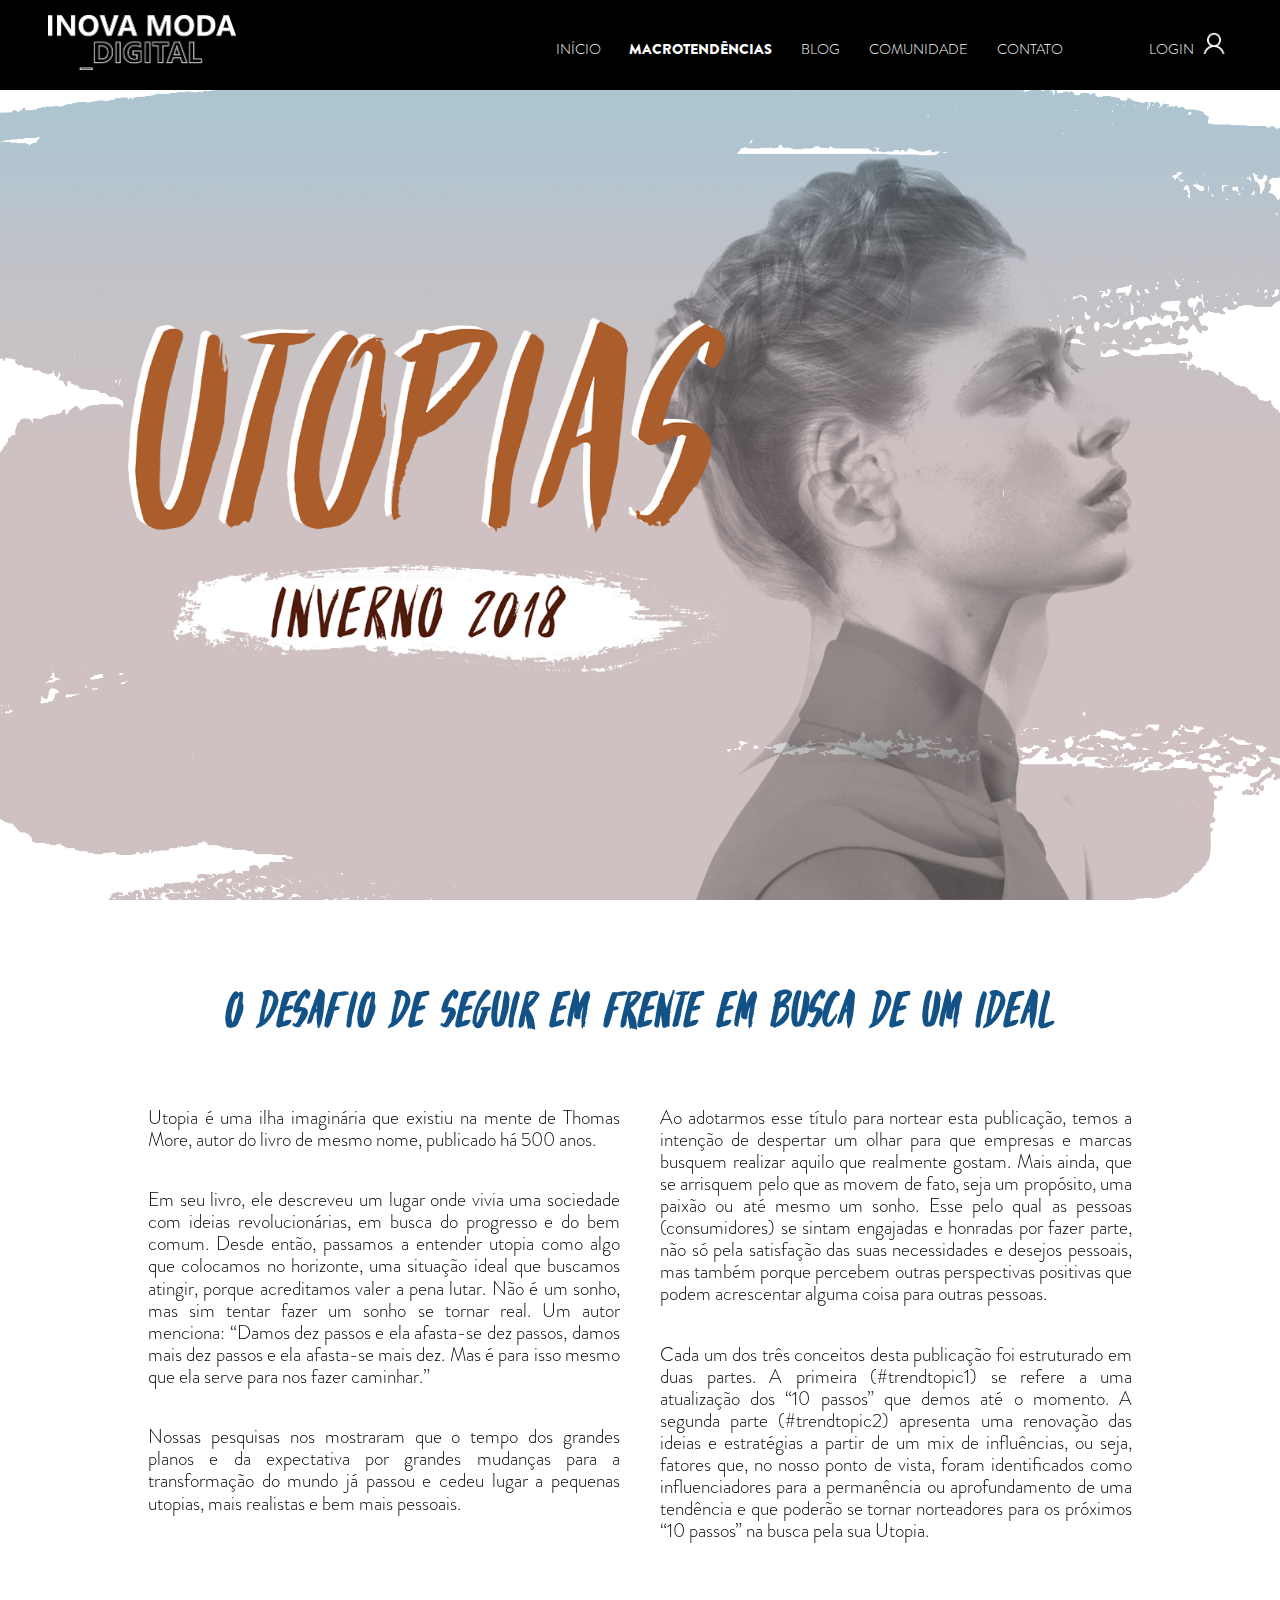
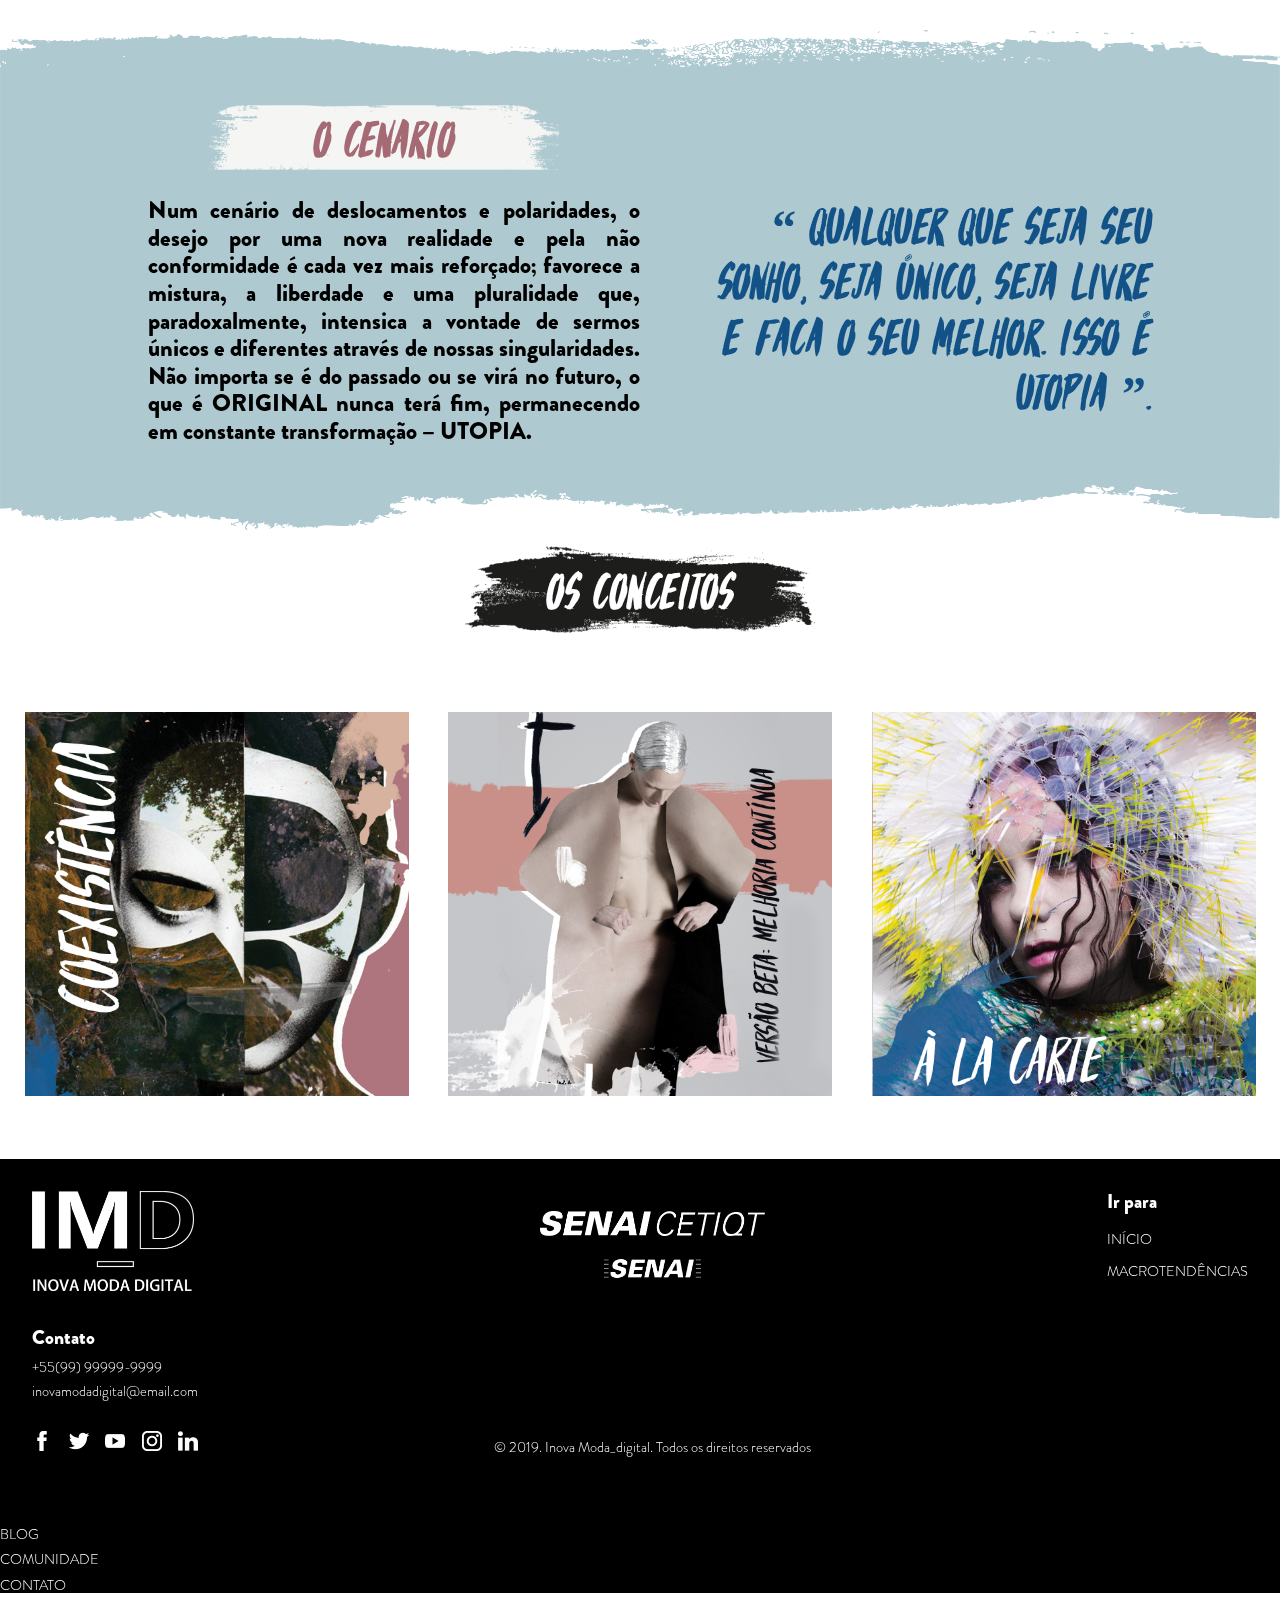
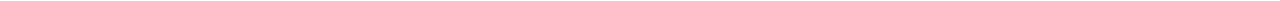
<file: index.html>
<!DOCTYPE html>
<html lang="en">

<head>
        <meta charset="UTF-8">
        <meta content="width=device-width, initial-scale=1, minimum-scale=1" name="viewport" />

        <title>Inova Moda_Digital</title>
        <link rel="shortcut icon" type="image/png" href="src/favicon.png" />
        <link rel="stylesheet" type="text/css" href="modern-normalize.css" />
        <link rel="stylesheet" type="text/css" href="typefaces/typefaces.css" />
        <link rel="stylesheet" type="text/css" href="styles.css" />
        <link rel="stylesheet" type="text/css" href="navbar.css" />
        <link rel="stylesheet" type="text/css" href="footer.css" />
        <script type="text/javascript" src="navbar.js"></script>

</head>

<body>
        <header class="site-navbar" id="site-navbar">
                <a href="index.html"><img class="img-logo" src="src/logo.png"></img></a>


                <nav role="navigation">

                        <ul class="site-menu" id="site-menu">
                                <li><a href="#" class="nav-link " title="Início">Início</a></li>
                                <li><a href="/macrotendencias" class="nav-link active"
                                                title="Macrotendências">Macrotendências</a></li>
                                <li><a href="/blog" class="nav-link" title="Blog">Blog</a></li>
                                <li><a href="/comunidade" class="nav-link" title="Comunidade">Comunidade</a></li>
                                <li><a href="/contato" class="nav-link" title="Contato">Contato</a></li>
                                <li><a href="/login" class="nav-link login flex-parent">Login<img class="link-icon"
                                                        src="src/icon/account-branco.png"></img></a></li>
                        </ul>

                </nav>
                <span href="javascript:void(0);" onclick="menuToggle()" id="menu-toggle" class="menu-toggle"><img
                                class="menu-icon" src="src/icon/menu.png"></img></span>


        </header>
        <section class="full-banner">
                <a href="/macrotendencia">
                                <img class="banner-macro-fundo" src="src/banner-fundo.png"></img>
                                <img class="banner-macro-pessoas" src="src/banner-pessoas.png"></img>
                                <img class="banner-macro-texto" src="src/banner-texto.png"></img>
                </a>
        </section>
        <section class="section">
                <div class="container">
                        <h1 class="title cor-azul">o desafio de seguir em frente em busca de um ideal</h1>
                        <div class="row">

                                <div class="column text-resume">
                                        <p>Utopia é uma ilha imaginária que existiu na mente de Thomas More,
                                                autor do livro de mesmo nome, publicado há 500 anos.</p>

                                        <p> Em seu livro, ele descreveu um lugar onde vivia uma sociedade com
                                                ideias revolucionárias, em busca do progresso e do bem comum.
                                                Desde então, passamos a entender utopia como algo que colocamos
                                                no horizonte, uma situação ideal que buscamos atingir, porque
                                                acreditamos valer a pena lutar. Não é um sonho, mas sim tentar
                                                fazer um sonho se tornar real. Um autor menciona: “Damos dez
                                                passos e ela afasta-se dez passos, damos mais dez passos
                                                e ela afasta-se mais dez. Mas é para isso mesmo que ela
                                                serve para nos fazer caminhar.”</p>

                                        <p> Nossas pesquisas nos mostraram que o tempo dos grandes planos e da
                                                expectativa por grandes mudanças para a transformação do mundo
                                                já passou e cedeu lugar a pequenas utopias, mais realistas e bem mais
                                                pessoais.</p>
                                </div>

                                <div class="column text-resume">
                                        <p>Ao adotarmos esse título para nortear esta publicação, temos a intenção
                                                de despertar um olhar para que empresas e marcas busquem realizar aquilo
                                                que
                                                realmente gostam. Mais ainda, que se arrisquem pelo que as movem de
                                                fato, seja
                                                um propósito, uma paixão ou até mesmo um sonho. Esse pelo qual as
                                                pessoas
                                                (consumidores) se sintam engajadas e honradas por fazer parte, não só
                                                pela
                                                satisfação das suas necessidades e desejos pessoais, mas também porque
                                                percebem
                                                outras perspectivas positivas que podem acrescentar alguma coisa para
                                                outras pessoas.</p>

                                        <p>Cada um dos três conceitos desta publicação foi estruturado em duas partes. A
                                                primeira (#trendtopic1) se refere a uma atualização dos “10 passos” que
                                                demos até o momento. A segunda parte (#trendtopic2) apresenta uma
                                                renovação das ideias e estratégias a partir de um mix de influências, ou
                                                seja, fatores que, no nosso ponto de vista, foram identificados como
                                                influenciadores para a permanência ou aprofundamento de uma tendência e
                                                que poderão se tornar norteadores para os próximos “10 passos” na busca
                                                pela sua Utopia.</p>
                                </div>
                        </div>
                        <!-- <a href="#" class="text-link">Leia Mais</a> -->


                </div>
        </section>
        <section class="section">
                <img class="img-fundo" src="src/fundo-cenario.png"></img>
                <div class="container">
                        <div class="title-cenario">
                                <div class="title-tarja">
                                        <img class="tarja-cenario" src="src/tarja-cenario.png">
                                        <h1 class="title cor-rosa">o cenario</h1>
                                </div>
                        </div>
                        <div class="row">

                                <div class="column cenario">

                                        <p class="text-cenario">Num cenário de deslocamentos e polaridades, o desejo por
                                                uma nova realidade e pela não conformidade é cada vez mais reforçado;
                                                favorece a mistura, a liberdade e uma pluralidade que, paradoxalmente,
                                                intensica a vontade de sermos únicos e diferentes através de nossas
                                                singularidades.
                                                Não importa se é do passado ou se virá no futuro, o que é ORIGINAL nunca
                                                terá fim, permanecendo em constante transformação – UTOPIA.</p>
                                </div>
                                <div class="column citation">
                                        <h1 class="title cor-azul text-citation">“ Qualquer que seja seu
                                                sonho, seja único, seja
                                                livre e faca o seu
                                                melhor. Isso é utopia ”.</h1>
                                </div>
                        </div>
                </div>
        </section>

        <section>
                <div class="title-tarja">
                        <img class="tarja-conceitos" src="src/tarja-conceitos.png">
                        <h1 class="title cor-branco">os conceitos</h1>
                </div>
                <div class="row container-micro">

                        <a href="/coexistencia.html" class="microtendencia">

                                <div class="dark-overlay"></div>
                                <img class="img-micro" src="src/micro1.jpg">
                                <div class="micro-description">
                                        <h2 class="title-micro cor-branco">coexistência</h2>
                                        <p class="text-microtendencia cor-branco">Nos encontramos em uma nova
                                                fase da globalização, intensifcada pelas redes e pela internet,
                                                e passamos por momentos críticos globais, sejam sociais,
                                                políticos ou econômicos. Essas condições tem propiciado o
                                                aumento do uxo das migrações: deslocamentos de pessoas de cores
                                                diferentes, aparências distintas, falando línguas diversas, que
                                        </p>
                                </div>

                        </a>
                        <a href="/versaoBeta.html" class="microtendencia">
                                <div class="dark-overlay"></div>
                                <img class="img-micro" src="src/micro2.jpg">
                                <div class="micro-description">
                                        <h2 class="title-micro cor-branco">versão beta</h2>
                                        <p class="text-microtendencia cor-branco">Nos encontramos em uma nova
                                                fase da globalização, intensifcada pelas redes e pela internet,
                                                e passamos por momentos críticos globais, sejam sociais,
                                                políticos ou econômicos. Essas condições tem propiciado o
                                                aumento do uxo das migrações: deslocamentos de pessoas de cores
                                                diferentes, aparências distintas, falando línguas diversas, que
                                        </p>
                                </div>
                        </a>
                        <a href="/aLaCarte.html" class="microtendencia">
                                <div class="dark-overlay"></div>
                                <img class="img-micro" src="src/micro3.jpg">
                                <div class="micro-description">
                                        <h2 class="title-micro cor-branco">à la carte</h2>
                                        <p class="text-microtendencia cor-branco">Nos encontramos em uma nova
                                                fase da globalização, intensifcada pelas redes e pela internet,
                                                e passamos por momentos críticos globais, sejam sociais,
                                                políticos ou econômicos. Essas condições tem propiciado o
                                                aumento do uxo das migrações: deslocamentos de pessoas de cores
                                                diferentes, aparências distintas, falando línguas diversas, que
                                        </p>
                                </div>
                        </a>

                </div>

        </section>

        <footer class="section">
                <div class="footer">
                        <div class=" footer-row">
                                <div class="edge-column ">
                                        <a href="index.html"><img class="logo-footer"
                                                        src="src/logo-vertical.png"></img></a>
                                        <div class="footer-contato">
                                                <p class="footer-title">Contato</p>
                                                <p class="footer-text">+55(99) 99999-9999</p>
                                                <p class="footer-text">inovamodadigital@email.com</p>
                                        </div>
                                        <div class="footer-row social-media">
                                                <a href="#"><img class="icon-footer" src="src/icon/facebook.png"></a>
                                                <a href="#"><img class="icon-footer" src="src/icon/twitter.png"></a>
                                                <a href="#"><img class="icon-footer" src="src/icon/youtube.png"></a>
                                                <a href="#"><img class="icon-footer" src="src/icon/instagram.png"></a>
                                                <a href="#"><img class="icon-footer" src="src/icon/linkedin.png"></a>
                                        </div>
                                </div>
                                <div class="center-column">
                                        <div>
                                                <img class="senai-footer" src="src/senaicetiqt.png">
                                                <img class="senai-footer" src="src/senai.png">
                                        </div>
                                        <p class="footer-text">© 2019. Inova Moda_digital. Todos os direitos reservados
                                        </p>
                                </div>
                                <ul class="edge-column footer-menu">
                                        <li class="footer-title">Ir para</li>
                                        <li><a href="#" class="footer-link" title="Início">Início</a></li>
                                        <li><a href="/macrotendencias" class="footer-link"
                                                        title="Macrotendências">Macrotendências
                        </div>
                        </li>
                        <li><a href="/blog" class="footer-link" title="Blog">Blog</a></li>
                        <li><a href="/comunidade" class="footer-link" title="Comunidade">Comunidade</a>
                        </li>
                        <li><a href="/contato" class="footer-link" title="Contato">Contato</a></li>
                        </ul>

                </div>
                </div>
        </footer>

</body>

</html>
</file>
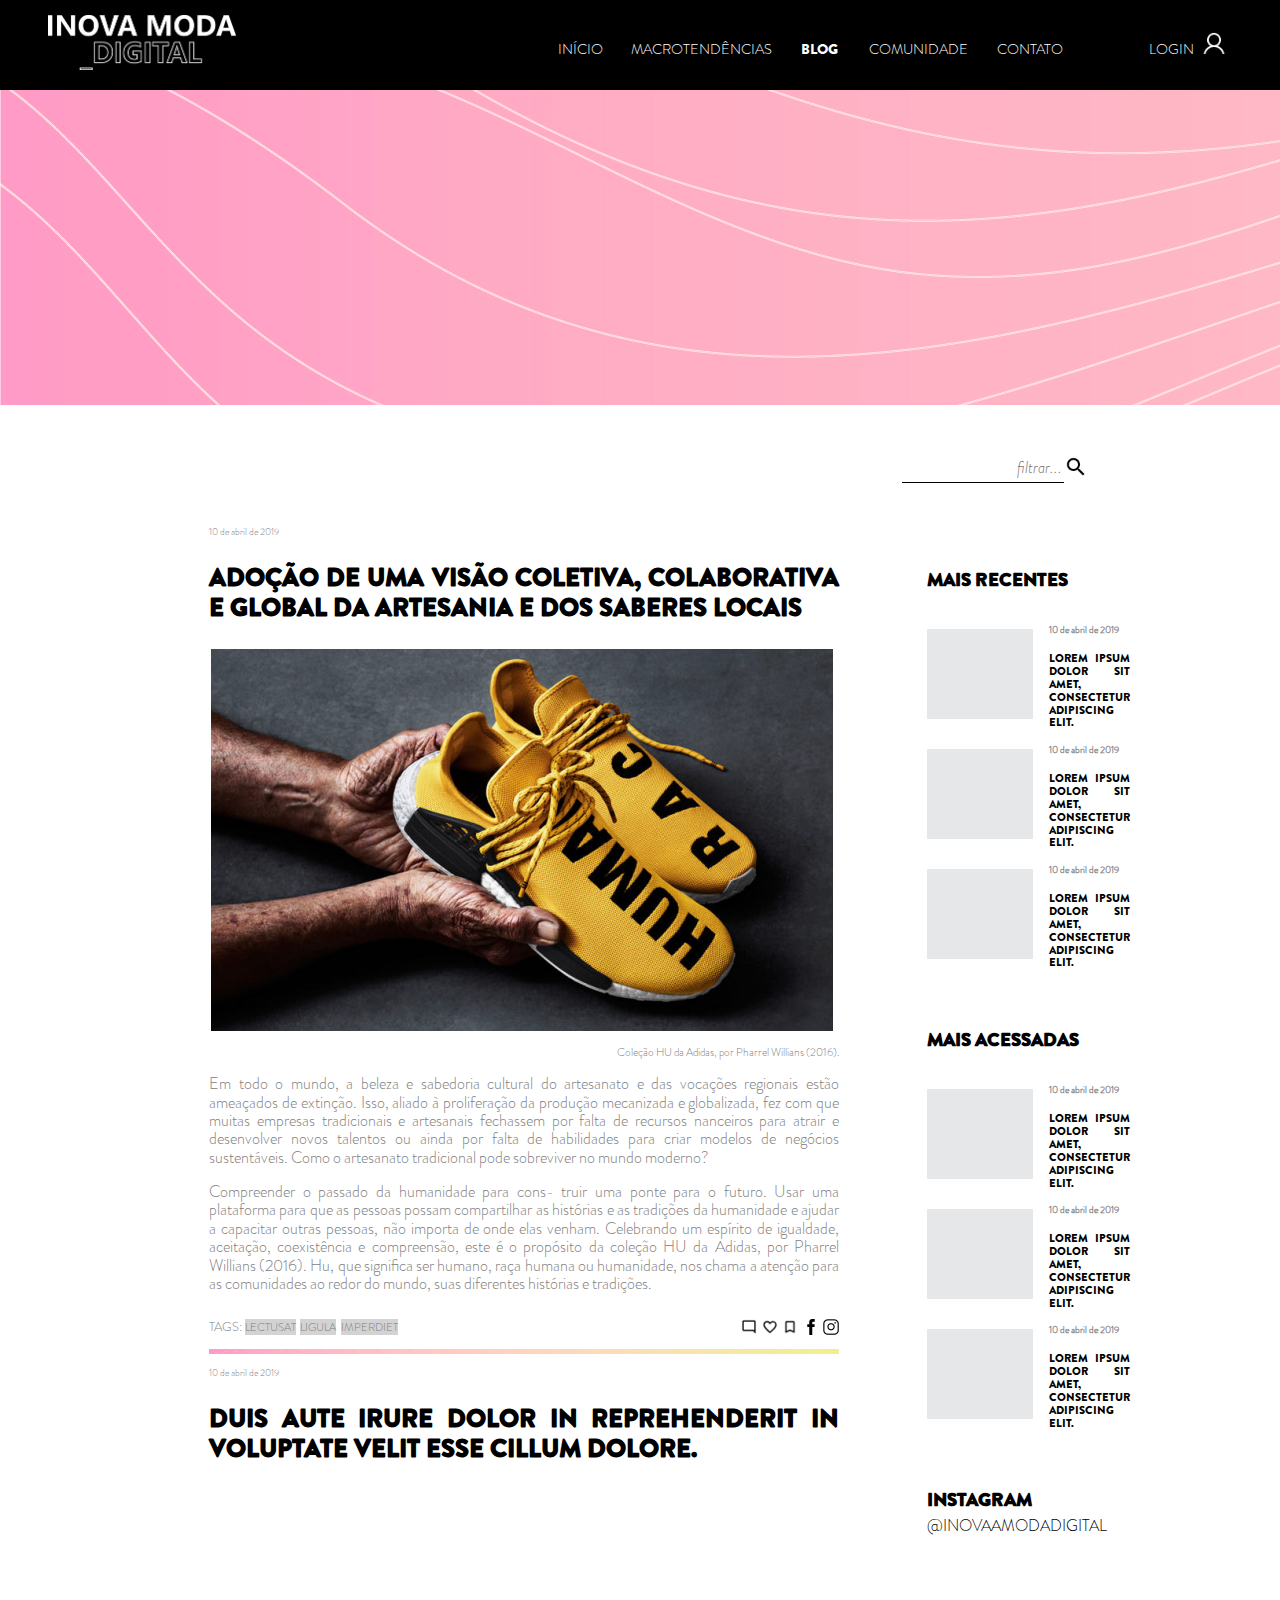
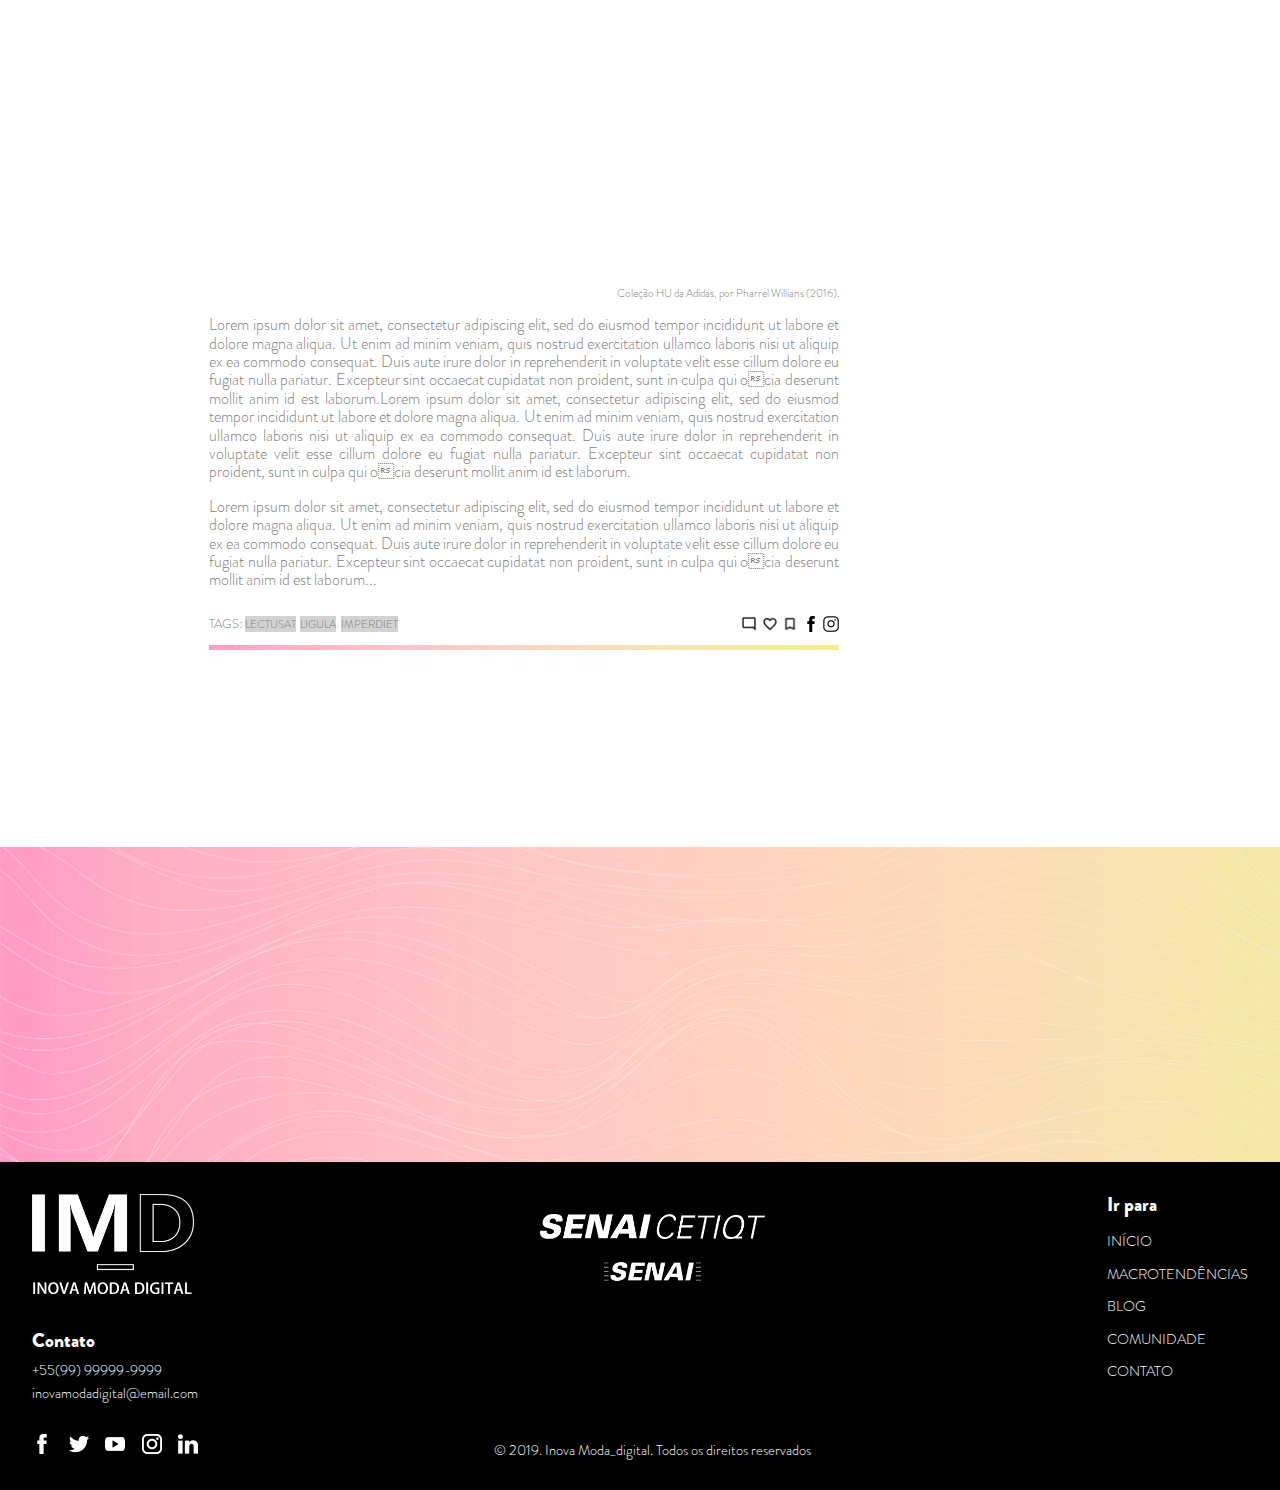
<file: blog.html>
<!DOCTYPE html>
<html lang="en">


<head>
        <meta charset="UTF-8">
        <meta content="width=device-width, initial-scale=1, minimum-scale=1" name="viewport" />
    
        <title>Inova Moda_Digital</title>
        <link rel="shortcut icon" type="image/png" href="src/favicon.png" />
        <link rel="stylesheet" type="text/css" href="modern-normalize.css" />
        <link rel="stylesheet" type="text/css" href="typefaces/typefaces.css" />
        <link rel="stylesheet" type="text/css" href="styles.css" />
        <link rel="stylesheet" type="text/css" href="navbar.css" />
        <link rel="stylesheet" type="text/css" href="footer.css" />
        <link rel="stylesheet" type="text/css" href="blog.css" />
    
        <script type="text/javascript" src="navbar.js"></script>
    
</head>

<body>
    <header class="site-navbar" id="site-navbar">
            <a href="index.html"><img class="img-logo" src="src/logo.png"></img></a>
            

            <nav role="navigation">

                    <ul class="site-menu" id="site-menu">
                            <li><a href="#" class="nav-link " title="Início">Início</a></li>
                            <li><a href="/macrotendencias" class="nav-link" title="Macrotendências">Macrotendências</a></li>
                            <li><a href="/blog" class="nav-link active" title="Blog">Blog</a></li>
                            <li><a href="/comunidade" class="nav-link" title="Comunidade">Comunidade</a></li>
                            <li><a href="/contato" class="nav-link" title="Contato">Contato</a></li>
                            <li><a href="/login" class="nav-link login flex-parent">Login<img class="link-icon"
                                                    src="src/icon/account-branco.png"></img></a></li>
                    </ul>

            </nav>
            <span href="javascript:void(0);" onclick="menuToggle()"id="menu-toggle" class="menu-toggle"><img class="menu-icon" src="src/icon/menu.png"></img></span>


    </header>
    <section class="title-banner">
        <a href="/blog">
            <img class="img-banner" src="src/barra news.jpg"></img>
        </a>
        <h1 class="title-brandon-grotesque">BLOG_</h1>
    </section>
    <section class="section">
        <div class="search">
            <input type="text" placeholder="filtrar...">
            <a href="#"><img class="icon-search" src="src/icon/search.png"></a> 
        </div>
        <div class="container-body">
            <div class="post-container">
                <a href="">
                    <p class="post-date">10 de abril de 2019</p>
                    <h3 class="post-title">Adoção de uma visão coletiva, colaborativa e global da artesania e dos saberes locais</h3>
                    <img class="post-media" src="src/blog-image1.png">
                    <p class="media-reference">Coleção HU da Adidas, por Pharrel Willians (2016).</p>
                    <p class="post-text">
                        Em todo o mundo, a beleza e sabedoria cultural do artesanato e das vocações regionais estão ameaçados de extinção. Isso, aliado à proliferação da produção mecanizada e globalizada, fez com que muitas empresas tradicionais e artesanais fechassem por falta de recursos nanceiros para
                        atrair e desenvolver novos talentos ou ainda por falta de habilidades para criar modelos de negócios sustentáveis. Como o artesanato tradicional
                        pode sobreviver no mundo moderno?
                    </p>
                    <p class="post-text">
                        Compreender o passado da humanidade para cons- truir uma ponte para o futuro. Usar uma plataforma para que as pessoas possam compartilhar as histórias e as tradições da humanidade e ajudar a capacitar outras pessoas, não importa de onde elas venham. Celebrando um espírito de
                        igualdade, aceitação, coexistência e compreensão, este é o propósito da coleção HU da Adidas, por Pharrel Willians (2016). Hu, que significa ser
                        humano, raça humana ou humanidade, nos chama a atenção para as comunidades ao redor do mundo, suas diferentes histórias e tradições.
                    </p>
                    <div class="post-footer">
                        <p style="font-size: 0.8rem; display: inline">TAGS:</p>
                        <a href="#"><p class="tag">LECTUSAT</p></a>
                        <a href="#"><p class="tag">LIGULA</p></a>
                        <a href="#"><p class="tag">IMPERDIET</p></a>
                    </div>
                    <div class="link">
                        <a href="#"><img class="icon-post-footer" src="src/icon/comment.png"></a>
                        <a href="#"><img class="icon-post-footer" src="src/icon/favorite.png"></a>
                        <a href="#"><img class="icon-post-footer" src="src/icon/save.png"></a>
                        <a href="#"><img class="icon-post-footer" src="src/icon/facebook-black.png"></a>
                        <a href="#"><img class="icon-post-footer" src="src/icon/instagram-black.png"></a>
                    </div>
                </a>
                <div>
                    <img style="width: 630px; height: 5px" src="src/barra news.jpg">
                </div>
                <a href="">
                    <p class="post-date">10 de abril de 2019</p>
                    <h3 class="post-title">DUIS AUTE IRURE DOLOR IN REPREHENDERIT IN VOLUPTATE VELIT ESSE CILLUM DOLORE.</h3>
                    <iframe  class="post-media" src="https://www.youtube.com/embed/jYAw9Q_LuD4?autoplay=1"></iframe>
                    <p class="media-reference">Coleção HU da Adidas, por Pharrel Willians (2016).</p>
                    <p class="post-text">
                            Lorem ipsum dolor sit amet, consectetur adipiscing elit, sed do eiusmod tempor incididunt ut labore et dolore magna aliqua. Ut enim ad minim
                            veniam, quis nostrud exercitation ullamco laboris nisi ut aliquip ex ea commodo consequat. Duis aute irure dolor in reprehenderit in voluptate velit
                            esse cillum dolore eu fugiat nulla pariatur. Excepteur sint occaecat cupidatat non proident, sunt in culpa qui ocia deserunt mollit anim id est
                            laborum.Lorem ipsum dolor sit amet, consectetur adipiscing elit, sed do eiusmod tempor incididunt ut labore et dolore magna aliqua. Ut enim ad
                            minim veniam, quis nostrud exercitation ullamco laboris nisi ut aliquip ex ea commodo consequat. Duis aute irure dolor in reprehenderit in voluptate velit esse cillum dolore eu fugiat nulla pariatur. Excepteur sint occaecat cupidatat non proident, sunt in culpa qui ocia deserunt mollit anim
                            id est laborum.
                    </p>
                    <p class="post-text">
                            Lorem ipsum dolor sit amet, consectetur adipiscing elit, sed do eiusmod tempor incididunt ut labore et dolore magna aliqua. Ut enim ad minim
                            veniam, quis nostrud exercitation ullamco laboris nisi ut aliquip ex ea commodo consequat. Duis aute irure dolor in reprehenderit in voluptate velit
                            esse cillum dolore eu fugiat nulla pariatur. Excepteur sint occaecat cupidatat non proident, sunt in culpa qui ocia deserunt mollit anim id est
                            laborum...
                    </p>
                    <div class="post-footer">
                        <p style="font-size: 0.8rem; display: inline">TAGS:</p>
                        <a href="#"><p class="tag">LECTUSAT</p></a>
                        <a href="#"><p class="tag">LIGULA</p></a>
                        <a href="#"><p class="tag">IMPERDIET</p></a>
                    </div>
                    <div class="link">
                        <a href="#"><img class="icon-post-footer" src="src/icon/comment.png"></a>
                        <a href="#"><img class="icon-post-footer" src="src/icon/favorite.png"></a>
                        <a href="#"><img class="icon-post-footer" src="src/icon/save.png"></a>
                        <a href="#"><img class="icon-post-footer" src="src/icon/facebook-black.png"></a>
                        <a href="#"><img class="icon-post-footer" src="src/icon/instagram-black.png"></a>
                    </div>
                </a>
                <div>
                    <img style="width: 630px; height: 5px" src="src/barra news.jpg">
                </div>
            </div>
            <div class="preview-container">
                <div style="margin-bottom: 60px;">
                    <h3 class="side-title">MAIS RECENTES</h3>
                    <div class="info-div"> 
                        <img src="src/image-preview.png">
                        <div class="post-preview">
                            <h5 class="post-date">10 de abril de 2019</h5>
                            <p>LOREM IPSUM DOLOR SIT AMET, CONSECTETUR ADIPISCING ELIT. </p>
                        </div>
                    </div>
                    <div class="info-div"> 
                        <img src="src/image-preview.png">
                        <div class="post-preview">
                            <h5 class="post-date">10 de abril de 2019</h5>
                            <p>LOREM IPSUM DOLOR SIT AMET, CONSECTETUR ADIPISCING ELIT. </p>
                        </div>
                    </div>
                    <div class="info-div"> 
                        <img src="src/image-preview.png">
                        <div class="post-preview">
                            <h5 class="post-date">10 de abril de 2019</h5>
                            <p>LOREM IPSUM DOLOR SIT AMET, CONSECTETUR ADIPISCING ELIT. </p>
                        </div>
                    </div>
                </div>
               <div style="margin-bottom: 60px;">
                    <h3 class="side-title">MAIS ACESSADAS</h3>
                    <div class="info-div">
                        <img src="src/image-preview.png">
                        <div class="post-preview">
                            <h5 class="post-date">10 de abril de 2019</h5>
                            <p>LOREM IPSUM DOLOR SIT AMET, CONSECTETUR ADIPISCING ELIT. </p>
                        </div>
                    </div> 
                    <div class="info-div">
                        <img src="src/image-preview.png">
                        <div class="post-preview">
                            <h5 class="post-date">10 de abril de 2019</h5>
                            <p>LOREM IPSUM DOLOR SIT AMET, CONSECTETUR ADIPISCING ELIT. </p>
                        </div>
                    </div> 
                    <div class="info-div">
                        <img src="src/image-preview.png">
                        <div class="post-preview">
                            <h5 class="post-date">10 de abril de 2019</h5>
                            <p>LOREM IPSUM DOLOR SIT AMET, CONSECTETUR ADIPISCING ELIT. </p>
                        </div>
                    </div> 
               </div>
                
                <h3 class="side-title">INSTAGRAM</h3>
                <p style="margin-top: -6%;">@INOVAAMODADIGITAL</p>
                <div></div>
            </div>
        </div>
    </section>
    <section class="section" style="height: 35vh; text-align: center; margin-top: 15%;">
        <img class="img-banner" style="height: 50vh;" src="src/barra news.jpg"></img>
        <div style="margin-top: 4%">
            <h3>ASSINE NOSSA NEWSLETTER</h3>
            <h4>RECEBA AS NOVIDADES EM PRIMEIRA MÃO</h4>
            <div class="newsletter-input">
                <input type="text" placeholder="E-mail...">
                <button>Enviar</button>
            </div>
        </div>
    </section>
    <footer class="section" style="margin-top:0em">
            <div class="footer">
                    <div class=" footer-row">
                            <div class="edge-column ">
                                    <a href="index.html"><img class="logo-footer"
                                                    src="src/logo-vertical.png"></img></a>
                                    <div class="footer-contato">
                                            <p class="footer-title">Contato</p>
                                            <p class="footer-text">+55(99) 99999-9999</p>
                                            <p class="footer-text">inovamodadigital@email.com</p>
                                    </div>
                                    <div class="footer-row social-media">
                                            <a href="#"><img class="icon-footer" src="src/icon/facebook.png"></a>
                                            <a href="#"><img class="icon-footer" src="src/icon/twitter.png"></a>
                                            <a href="#"><img class="icon-footer" src="src/icon/youtube.png"></a>
                                            <a href="#"><img class="icon-footer" src="src/icon/instagram.png"></a>
                                            <a href="#"><img class="icon-footer" src="src/icon/linkedin.png"></a>
                                    </div>
                            </div>
                            <div class="center-column">
                                    <div>
                                            <img class="senai-footer" src="src/senaicetiqt.png">
                                            <img class="senai-footer" src="src/senai.png">
                                    </div>
                                    <p class="footer-text">© 2019. Inova Moda_digital. Todos os direitos reservados
                                    </p>
                            </div>
                            <ul class="edge-column footer-menu">
                                    <li class="footer-title">Ir para</li>
                                    <li><a href="#" class="footer-link" title="Início">Início</a></li>
                                    <li><a href="/macrotendencias" class="footer-link"
                                                    title="Macrotendências">Macrotendências</a></li>
                                    <li><a href="/blog" class="footer-link" title="Blog">Blog</a></li>
                                    <li><a href="/comunidade" class="footer-link" title="Comunidade">Comunidade</a>
                                    </li>
                                    <li><a href="/contato" class="footer-link" title="Contato">Contato</a></li>
                            </ul>

                    </div>
            </div>
    </footer>

</body>
</file>
<file: typefaces/typefaces.css>
/* Brandon Grotesque */
@font-face {
font-family: 'Brandon Grotesque Regular Italic';
font-style: normal;
font-weight: normal;
src: local('Brandon Grotesque Regular Italic'), url('brandon-grotesque/brandon-grotesque-regular-italic-58a8a456c4724.woff') format('woff');
}

@font-face {
font-family: 'Brandon Grotesque Thin Italic';
font-style: normal;
font-weight: normal;
src: local('Brandon Grotesque Thin Italic'), url('brandon-grotesque/brandon-grotesque-thin-italic-58a8a3a8861fe.woff') format('woff');
}

@font-face {
font-family: 'Brandon Grotesque Light';
font-style: normal;
font-weight: normal;
src: local('Brandon Grotesque Light'), url('brandon-grotesque/brandon-grotesque-light-58a8a4b38001d.woff') format('woff');
}

@font-face {
font-family: 'Brandon Grotesque Light Italic';
font-style: normal;
font-weight: normal;
src: local('Brandon Grotesque Light Italic'), url('brandon-grotesque/brandon-grotesque-light-italic-58a8a4ccb88be.woff') format('woff');
}

@font-face {
font-family: 'Brandon Grotesque Medium Italic';
font-style: normal;
font-weight: normal;
src: local('Brandon Grotesque Medium Italic'), url('brandon-grotesque/brandon-grotesque-medium-italic-58a8a3c40866a.woff') format('woff');
}

@font-face {
font-family: 'Brandon Grotesque Bold Italic';
font-style: normal;
font-weight: normal;
src: local('Brandon Grotesque Bold Italic'), url('brandon-grotesque/brandon-grotesque-bold-italic-58a8a48221563.woff') format('woff');
}

@font-face {
font-family: 'Brandon Grotesque Black';
font-style: normal;
font-weight: normal;
src: local('Brandon Grotesque Black'), url('brandon-grotesque/brandon-grotesque-black-58a8a3e824392.woff') format('woff');
}


/* Parabola */
@font-face {
    font-family: 'Parabola';
    src: url('parabola/parabola-regular-webfont.eot');
    src: url('parabola/parabola-regular-webfont.eot?#iefix') format('embedded-opentype'),
         url('parabola/parabola-regular-webfont.woff2') format('woff2'),
         url('parabola/parabola-regular-webfont.woff') format('woff'),
         url('parabola/parabola-regular-webfont.ttf') format('truetype');
    font-weight: normal;
    font-style: normal;

}


/* Nightingale */

@font-face {
    font-family: 'Nightingale';
    /* src: url('nightingale.eot');
    src: url('nightingale.eot?#iefix') format('embedded-opentype'),
         url('nightingale.woff2') format('woff2'),
         url('nightingale.woff') format('woff'), */
    src: url('nightingale/nightingale.ttf') format('truetype');
    font-weight: normal;
    font-style: normal;
}
</file>
<file: styles.css>
/***************************  */
html {
    scroll-behavior: smooth;
}

body {
    margin: 0px;
}

p {
    font-family: Brandon Grotesque Light;
    font-size: 1em;
}

a {
    text-decoration: none;
    overflow: hidden;
}

/* Phones */
@media screen and (min-width: 0px) {
    /*************************** GERAL */

    .row {
        display: -webkit-box;
        display: -moz-box;
        display: -ms-flexbox;
        display: -webkit-flex;
        display: flex;
        flex-direction: column;
    }

    .column {
        display: -webkit-box;
        display: -moz-box;
        display: -ms-flexbox;
        display: -webkit-flex;
        display: flex;
        flex-direction: column;
    }

    .section {
        margin-top: 3em;
        position: relative;
        overflow: hidden;
    }

    .container {
        margin: 0 5%;
    }

    .full-banner {
        position: relative;
        overflow: hidden;
        margin-top: 90px;
        height: calc(100vh - 90px);
    }

    .banner-macro-fundo {
        position: absolute;
        top: 50%;
        left: 50%;
        transform: translate(-50%, -50%);
        width: 100%;
        height: 100%; 
    }

    .banner-macro-texto {
        position: absolute;
        top: 5%;
        left: 5%;
        transform: translate(0, -5%);
        width: 90%;
    }

    .banner-macro-pessoas {
        position: absolute;
        bottom: 0;
        left: 10%;
        width: 80%;
        mix-blend-mode: multiply;
    }

    /* .img-banner {
        width: 1600px;
        position: absolute;
        margin-left: -800px;
        top: 0;
        left: 50%;
        z-index: -1;
    } */

    .title {
        font-family: Parabola;
        font-size: 3rem;
        text-align: center;
    }

    .title-nightingale {
        font-family: Nightingale;
        font-size: 1.6rem;
        line-height: 2em;
        text-align: center;
    }

    .title-tarja {
        flex-flow: column;
        text-align: center;
        flex-basis: 100%;
        flex: 1;
        position: relative;
    }

    .title-brandon-grotesque {
        font-family: 'Brandon Grotesque Black';
        font-size: 6rem;
        margin-left: 15%;
        font-weight: 500;
    }

    /*************************** RESUMO */
    .text-resume {
        text-align: justify;
        font-size: 1.2rem;
        margin: 00px;
        flex-basis: 100%;
        flex: 1;
    }

    .text-link {
        font-family: Parabola;
        font-size: 1.5em;
        text-decoration: none;
        color: black;
        margin-right: 20px;
        text-align: right;
        float: right;
    }

    /*************************** CENARIO */
    .img-fundo {
        /* width: 100%; */
        height: 100%;
        position: absolute;
        margin-left: -50%;
        top: 0;
        left: 50%;
        z-index: -1;
    }

    .title-cenario {
        margin-right: 0%;
        padding-top: 3rem;

    }

    .text-cenario {
        font-family: Brandon Grotesque Black;
        font-size: 1.5rem;
        margin: 0;
    }

    .citation {
        justify-content: top;
        flex-basis: 100%;
        flex: 1;
        order: 1;
        margin-bottom: 40px;
    }

    .text-citation {
        text-align: center;
        padding-left: 0px;
        margin: 0;
    }

    .cenario {
        order: 2;
        margin: 0px 20px 20px 20px;
        padding-bottom: 4rem;
        flex-flow: column;
        text-align: justify;
        flex-basis: 100%;
        flex: 1;

    }

    .tarja-cenario {
        position: absolute;
        left: 50%;
        margin-left: -175px;
        top: 50%;
        margin-top: -32px;
        width: 350px;
        z-index: -1;
    }

    /*************************** CONCEITOS */
    .tarja-conceitos {
        position: absolute;
        left: 50%;
        margin-left: -175px;
        top: 50%;
        margin-top: -43px;
        width: 350px;
        z-index: -1;
    }

    .container-micro {
        justify-content: space-evenly;
        align-items: center;
        margin-top: 80px;
        padding: 0 1vw;

    }

    .microtendencia {
        display: flex;
        position: relative;
        overflow: hidden !important;
        width: 90vw;
        height: 90vw;
        margin: 15px 0;

    }

    .dark-overlay {
        background: rgba(0, 0, 0, 0.85);
        position: absolute;
        height: 100%;
        width: 100%;
        left: 0;
        top: 40%;
        bottom: 0;
        right: 0;
        opacity: 1;
        -webkit-transition: all 0.2s ease-in-out 0s;
        -moz-transition: all 0.2s ease-in-out 0s;
        transition: all 0.2s ease-in-out 0s;
    }

    .img-micro {
        width: 100%;
        position: absolute;
        top: 0;
        left: 0;
        z-index: -1;
    }

    .micro-description {
        position: absolute;
        left: 0;
        top: 38%;
        display: block;
        width: 100%;
        height: 100%;
        padding: 1rem 2rem 1rem 3rem;
        opacity: 1;
        -webkit-transform: translate(0%, 5%);
        -moz-transform: translate(0%, 5%);
        transform: translate(0%, 5%);
        -webkit-transition: all 0.3s ease-in-out 0s;
        -moz-transition: all 0.3s ease-in-out 0s;
        transition: all 0.3s ease-in-out 0s;

    }

    .text-microtendencia {
        font-size: 1rem;
        text-align: justify;
        word-wrap: break-word;
        text-decoration: none;
        color: #FFFFFF;
    }

    .title-micro {
        font-family: Parabola;
        font-size: 2rem;
        text-align: left;
        text-decoration: none;
        color: #FFFFFF;

    }

    /*************************** CORES */
    .cor-azul {
        color: #125287
    }

    .cor-rosa {
        color: #A56A74
    }

    .cor-branco {
        color: #FFFFFF
    }

    .cor-marrom {
        color: #4E1929
    }


}

/* Tablets */
@media screen and (min-width: 600px) {
    .container {
        margin: 0 10%;
    }

    .text-microtendencia {
        font-size: 1.2rem;
        text-align: justify;
        word-wrap: break-word;
        text-decoration: none;
    }

    .microtendencia {
        width: 70vw;
        height: 70vw;
    }
    .banner-macro-texto {
        top: 10%;
        left: 10%;
        transform: translate(0, -10%);
        width: 80%;
    }

    .banner-macro-pessoas {
        bottom: 0;
        left: 20%;
        width: 60%;
    }

}

/* Tablet-Landscape */
@media screen and (min-width: 900px) {
    .row {
        flex-direction: row;
    }
    .banner-macro-texto {
        top: 50%;
        left: 10%;
        transform: translate(0, -50%);
        width: 600px;
    }

    .banner-macro-pessoas {
        bottom: 0;
        left: 50%;
        width: 500px;
    }
    /*************************** RESUMO */
    .text-resume {
        margin: 20px;
    }


    /*************************** CENARIO */
    .img-fundo {
        width: 100%;
    }

    .title-cenario {
        margin-right: 50%;

    }

    .citation {
        order: 2;
    }

    .text-citation {
        text-align: right;
        padding-left: 50px;
    }

    .cenario {
        order: 1;
    }

    /*************************** CONCEITOS */

    .container-micro {
        align-items: unset;
        padding: 0;
    }

    .microtendencia {
        width: 30vw;
        height: 30vw;
        margin: 0;
    }

    .dark-overlay {
        /* height: 100%; */
        width: 100%;
        top: 0;
        opacity: 0;
    }

    .microtendencia:hover .dark-overlay {
        opacity: 1;
    }

    .micro-description {
        top: 0;
        width: 100%;
        height: 100%;
        padding: 0rem 1rem 1rem 2rem;
        opacity: 0;
    }

    .microtendencia:hover .micro-description {
        opacity: 1;
        -webkit-transform: translate(0%, 0%);
        -moz-transform: translate(0%, 0%);
        transform: translate(0%, 0%);
    }

    .text-microtendencia {
        font-size: 1rem;
    }


}

/* Desktop */
@media (min-width: 1200px) {
    .container-micro {
        max-width: 1800px;
        margin: 80px auto 0 auto;
    }

    .text-microtendencia {
        font-size: 1.2rem;
    }

    .microtendencia {
        width: 30%;
        max-height: 540px;
        margin: 15px 15px;
    }

    .container {
        max-width: 1300px;
        margin: 0 10%;
    }
}

/* Desktop-Large */
@media (min-width: 1700px) {
    .container {
        margin: 0 auto;
    }


}
</file>
<file: navbar.css>
/* Phones */
@media screen and (min-width: 0px){
    .site-navbar{
        display: -webkit-box;
        display: -moz-box;
        display: -ms-flexbox;
        display: -webkit-flex;
        flex-flow: nowrap;
        -webkit-flex-flow: nowrap;
        display: flex;
        align-items: center;
        justify-content: space-between;
        width: 100%;
        height: 90px;
        position: fixed;
        top: 0px;
        background-color: black;
        padding: 0 10%;
        overflow: hidden;
        z-index: 1000;
    }
    
    .img-logo{
        margin: 10px;
        height: 55px;
    }
    
    .site-menu{
        display: -webkit-box;
        display: -moz-box;
        display: -ms-flexbox;
        display: -webkit-flex;
        flex-direction: column;
        display: flex;
        align-items: flex-end;
        position: absolute;
        top: 90px;
        right: 0;
        list-style: none;
        padding: 20px 10% 50px 0;
        margin: 0;
        width: 100%;
        background-color: black;


    }
    .nav-link{
        font-family: Brandon Grotesque Light;
        font-size: 0.90rem;
        text-decoration: none;
        text-transform: uppercase;
        display: block;
        margin: 1em;
        color: white;
    }
    .nav-link:hover{
        font-family: Brandon Grotesque Black;
    
    }
    
    .nav-link::after {
        display: block;
        content: attr(title);
        font-family: Brandon Grotesque Light;
        overflow: hidden;
        height: 0px;
        visibility: hidden;
    }
    .active{
        font-family: Brandon Grotesque Black;
    }
    .link-icon{
        width: 1.8em;
        margin-left: 0.5em;
    }
    .login{
        align-items: baseline !important;
        /* margin: 1em; */
    
    }
   
    .menu-icon{
        margin: 10px;
        width: 50px;
        fill: white;
    }
    .expanded{
        overflow: visible;
    }
}

/* Tablets */    
@media screen and (min-width: 600px) { 
    
}

/* Tablet-Landscape */    
@media screen and (min-width: 900px) { 

}
/* Desktop */   
@media (min-width: 1020px) {
    .site-navbar{
        padding: 0 3%;
align-content: flex-end;

    }
    .menu-toggle{
        display: none;
    }
    .site-menu{
        flex-direction: row;
        flex-flow: nowrap;
        -webkit-flex-flow: nowrap;
        justify-content: flex-end;
        display: flex;
        margin: 0;
        align-items: baseline !important;
        padding:0;
        position: unset;
        left: 0;
    }
    .login{
        padding-left: 4em;
        align-items: baseline !important;
    
    }

}

/* Desktop-Large */
@media (min-width: 1800px) {
    
}
</file>
<file: footer.css>
/* Phones */
@media screen and (min-width: 0px) {
    .footer-row {
        display: -webkit-box;
        display: -moz-box;
        display: -ms-flexbox;
        display: -webkit-flex;
        display: flex;
        flex-direction: column;
        justify-content: space-between;
        padding: 2em 0;

    }

    .edge-column {
        display: -webkit-box;
        display: -moz-box;
        display: -ms-flexbox;
        display: -webkit-flex;
        display: flex;
        flex-direction: column;
        align-items: center;
        margin-bottom: 2em;
    }

    .center-column {
        display: -webkit-box;
        display: -moz-box;
        display: -ms-flexbox;
        display: -webkit-flex;
        display: flex;
        flex-direction: column;
        justify-content: space-between;
        align-items: center;
        margin: 0;
        order: 1;


    }

    .footer {
        background-color: black;
    }

    .footer-menu {
        list-style: none;
        margin-top: 0;
        padding: 0;
    }

    .footer-title {
        font-family: Brandon Grotesque black;
        font-size: 1.2em;
        text-decoration: none;
        display: block;
        margin: 0em 0 0.5em 0;
        color: white;
    }

    .footer-text {
        font-family: Brandon Grotesque Light;
        font-size: 0.9em;
        text-decoration: none;
        display: block;
        margin: 0.5em 0 0 0;
        color: white;
    }

    .footer-link {
        font-family: Brandon Grotesque Light;
        font-size: 0.90rem;
        text-decoration: none;
        text-transform: uppercase;
        display: block;
        margin: 0.5rem 0;
        color: white;
    }

    .footer-link:hover {
        font-family: Brandon Grotesque Black;

    }

    .footer-link::after {
        display: block;
        content: attr(title);
        font-family: Brandon Grotesque Light;
        overflow: hidden;
        height: 0px;
        visibility: hidden;
    }
    .social-media{
        flex-direction: row;
        justify-content: center
    }
    .logo-footer {
        height: 100px;
    }

    .senai-footer {
        display: block;
        height: 25px;
        margin: 20px auto;
    }

    .icon-footer {
        height: 40px;
        width: 40px;
        margin: 0 10px;

    }

    .footer-contato {
        margin: 2rem 0;
        text-align: center;
    }
}

/* Tablets */
@media screen and (min-width: 600px)  {

}

/* Tablet-Landscape */
@media screen and (min-width: 900px)  {
    .footer-row{    
        flex-direction: row;
        padding: 2em;
    }
    .center-column {
      margin: 0;
      order: 0;

    }
    .edge-column {
        align-items: flex-start;
        margin: 0;
    }

    .footer-contato {
        text-align: left;
    }

    .social-media{
        width: 100%;
        flex-direction: row;
        justify-content: space-between;
        padding: 0;
    }
    .icon-footer {
        height: 20px;
        width: 20px;
        margin: 0;

    }
  
}

/* Desktop */
@media (min-width: 1020px) {
    .footer-row{    
        max-width: 1300px;
        margin: 0 auto;
    }
}

/* Desktop-Large */
@media (min-width: 1800px) {
  
}
</file>
<file: blog.css>
a, h5{
    color: #808080;
    font-family: 'Brandon Grotesque Light';
}

h3 {
    font-family: 'Brandon Grotesque Black'
}

h4 {
    font-family: 'Brandon Grotesque Light';
    margin-top: -0.5%;
}

.post-date {
    font-size: 0.6rem;
}

.title-banner {
    position: relative;
    overflow: hidden;
    margin-top: 90px;
    height: calc(45vh - 90px);
}

.search {
    display: flex;
    position: absolute;
    right: 15%;
}

.search input[type=text] {
    background: transparent;
    border: none;
    border-bottom: 1px solid #000000;
    text-align: right;
    font-family: 'Brandon Grotesque Light Italic';
    font-weight: 100;
}

.newsletter-input input[type=text] {
    font-family: 'Brandon Grotesque Light Italic';
    font-weight: 100;
    width: 350px;
    height: 40px;
    padding-left: 1%;
    border: none;
}

.newsletter-input button{
    width: 85px;
    height: 40px;
    border: none;
    background-color: black;
    color: white; 
    font-family: 'Brandon Grotesque Light';
}


.icon-search {
    margin-top: 2px;
    width: 1.5rem;
}


.container-body {
    margin-top: 5%;
    display: inline-flex;
    max-width: 100%;
}

.post-container {
   margin-left: 19%;
   max-width: 900px;
   text-align: justify;
}

.preview-container {
    max-width: 200px;
    margin-left:8%;
    margin-top: 3%;
}

.preview-container img {
    display: inline-block;
    max-width: 140px;
    height: 90px;
    margin-right: 1em;
    margin-top: 10%;
}

.info-div {
    display: inline-flex; 
    max-height: 120px; 
}

.post-media {
    width: 626px;
    height: 383px;
    border:none;
}

.post-preview p {
    font-family: 'Brandon Grotesque Black';
    font-size: 0.7rem;
    text-align: justify;
}

.post-preview {
    display: table-caption;
}

.post-title{
    color: #000000;
    font-weight: 1000;
    font-size: 1.6rem;
    text-transform: uppercase;
}

.media-reference {
    text-align: right;
    font-size: 0.7rem;
}

.tag {
    font-size: 0.7rem;
    display: inline;
    background-color: lightgray;
}

.link {
    width: 50%; 
    float: right; 
    margin-top: 10px;
    text-align: right;
}

.icon-post-footer {
    width: 16px;
}

.post-footer {
    margin-top: 8px;
    width: 50%; 
    float: left
}

/* Phones */
@media screen and (min-width: 0px) {
    
}


/* Tablet-Landscape */
@media screen and (min-width: 900px) {

}


/* Desktop */
@media (min-width: 1020px) {
   
}
</file>
